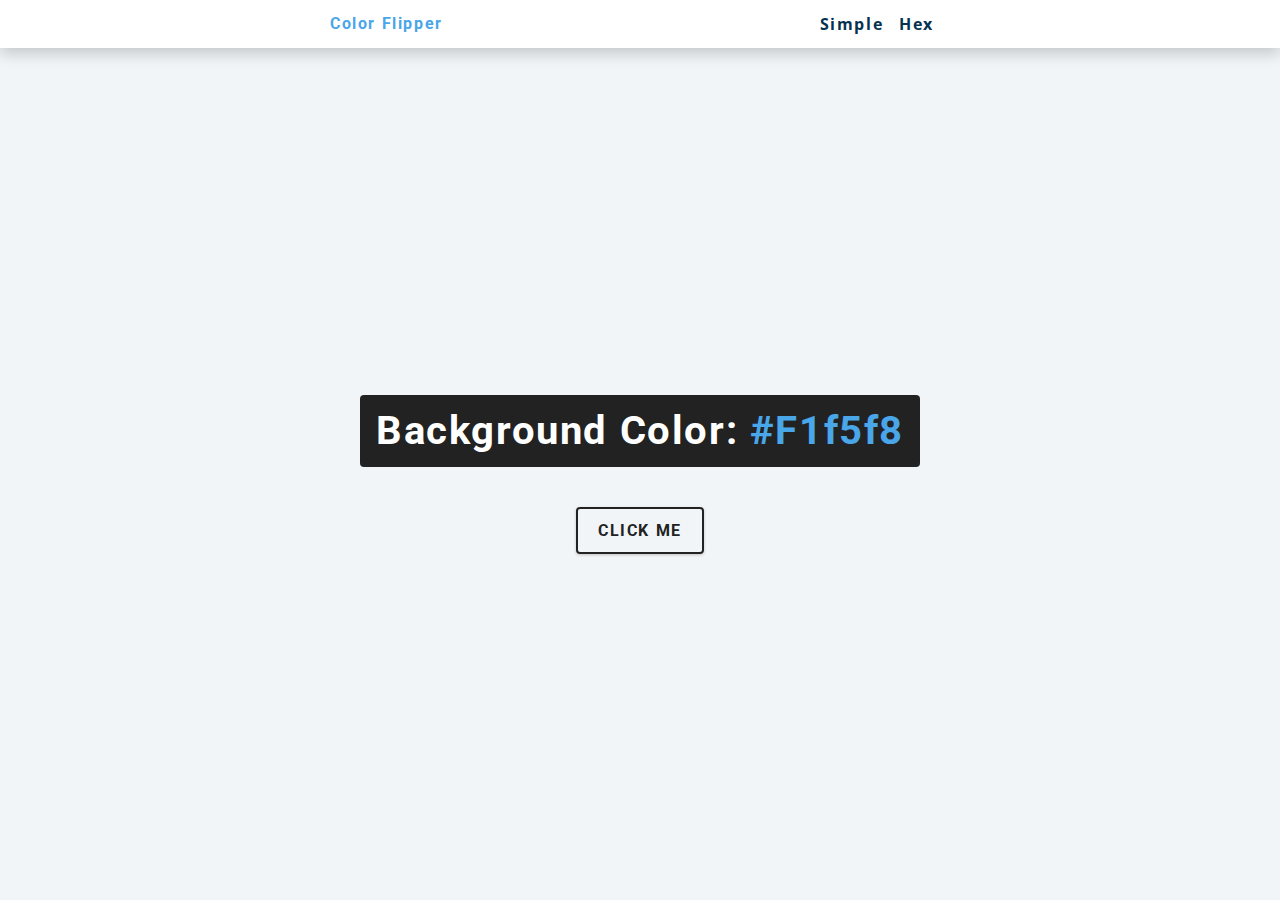
<file: 01-color-flipper/setup/index.html>
<!DOCTYPE html>
<html lang="en">
  <head>
    <meta charset="UTF-8" />
    <meta name="viewport" content="width=device-width, initial-scale=1.0" />
    <title>Color Flipper || Simple</title>

    <!-- styles -->
    <link rel="stylesheet" href="styles.css" />
  </head>
  <body>
    <nav>
      <div class="nav-center">
        <h4>Color Flipper</h4>
        <ul class="nav-links">
          <li>
            <a href="index.html">Simple</a>
          </li>
          <li>
            <a href="hex.html">Hex</a>
          </li>
        </ul>
      </div>
    </nav>
    <main>
      <div class="container">
        <h2>background  color: <span class="color">
          #f1f5f8
        </span></h2>
        <button class="btn btn-hero" id="btn">click me</button>
      </div>
    </main>
    <!-- javascript -->
    <script src="app.js"></script>
  </body>
</html>
</file>
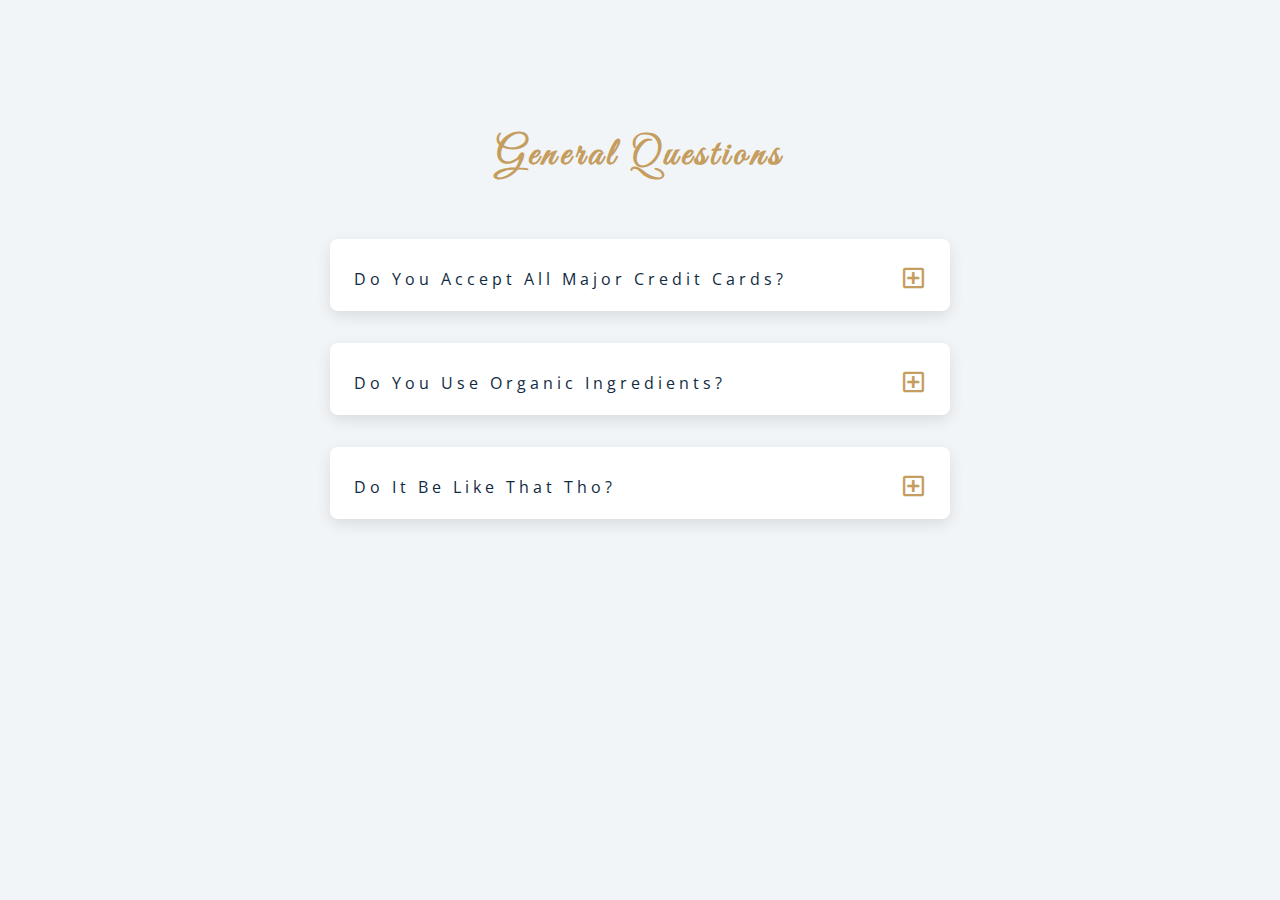
<file: 07-questions/setup/index.html>
<!DOCTYPE html>
<html lang="en">
  <head>
    <meta charset="UTF-8" />
    <meta name="viewport" content="width=device-width, initial-scale=1.0" />
    <title>Q & A</title>
    <!-- font-awesome -->
    <link
      rel="stylesheet"
      href="https://cdnjs.cloudflare.com/ajax/libs/font-awesome/5.14.0/css/all.min.css"
    />
    <!-- extra fonts -->
    <link
      href="https://fonts.googleapis.com/css?family=Great+Vibes&display=swap"
      rel="stylesheet"
    />
    <!-- styles -->
    <link rel="stylesheet" href="styles.css" />
  </head>
  <body>
    <section class="questions">
      <div class="title">
        <h2>general questions</h2>
      </div>
      <div class="section-center">
        <article class="question">
          <div class="question-title">
            <p>do you accept all major credit cards?</p>
            <button type="button" class="question-btn">
              <span class="plus-icon">
                <i class="far fa-plus-square"></i>
              </span>
              <span class="minus-icon">
                <i class="far fa-minus-square"></i>
              </span>
            </button>
          </div>
          <div class="question-text">
            Lorem, ipsum dolor sit amet consectetur adipisicing elit. Fugit accusamus quo dolor blanditiis, quisquam enim aliquid aliquam praesentium velit repellat voluptas nobis, consequuntur qui deserunt explicabo architecto soluta placeat magnam.
          </div>
        </article>
        <article class="question">
          <div class="question-title">
            <p>do you use organic ingredients?</p>
            <button type="button" class="question-btn">
              <span class="plus-icon">
                <i class="far fa-plus-square"></i>
              </span>
              <span class="minus-icon">
                <i class="far fa-minus-square"></i>
              </span>
            </button>
          </div>
          <div class="question-text">
            Lorem, ipsum dolor sit amet consectetur adipisicing elit. Fugit accusamus quo dolor blanditiis, quisquam enim aliquid aliquam praesentium velit repellat voluptas nobis, consequuntur qui deserunt explicabo architecto soluta placeat magnam.
          </div>
        </article>
        <article class="question">
          <div class="question-title">
            <p>do it be like that tho?</p>
            <button type="button" class="question-btn">
              <span class="plus-icon">
                <i class="far fa-plus-square"></i>
              </span>
              <span class="minus-icon">
                <i class="far fa-minus-square"></i>
              </span>
            </button>
          </div>
          <div class="question-text">
            Lorem, ipsum dolor sit amet consectetur adipisicing elit. Fugit accusamus quo dolor blanditiis, quisquam enim aliquid aliquam praesentium velit repellat voluptas nobis, consequuntur qui deserunt explicabo architecto soluta placeat magnam.
          </div>
        </article>
      </div>
    </section>
    <!-- javascript -->
    <script src="app.js"></script>
  </body>
</html>
</file>
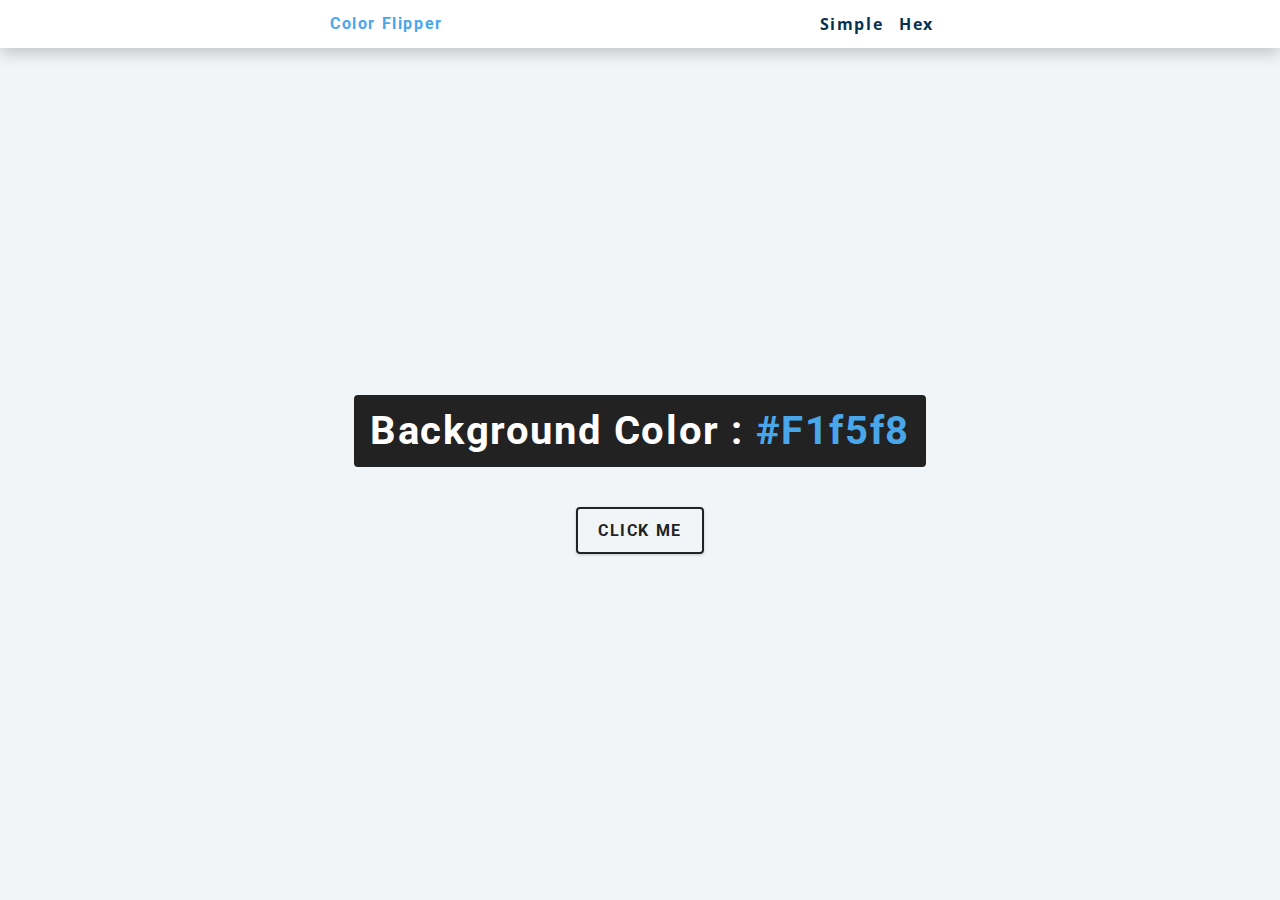
<file: 01-color-flipper/setup/hex.html>
<!DOCTYPE html>
<html lang="en">
  <head>
    <meta charset="UTF-8" />
    <meta name="viewport" content="width=device-width, initial-scale=1.0" />
    <title>
      Color Flipper || Simple
    </title>

    <!-- styles -->
    <link rel="stylesheet" href="styles.css" />
  </head>

  <body>
    <nav>
      <div class="nav-center">
        <h4>color flipper</h4>
        <ul class="nav-links">
          <li><a href="index.html">simple</a></li>
          <li><a href="hex.html">hex</a></li>
        </ul>
      </div>
    </nav>
    <main>
      <div class="container">
        <h2>background color : <span class="color">#f1f5f8</span></h2>
        <button class="btn btn-hero" id="btn">click me</button>
      </div>
    </main>
    <!-- javascrip -->
    <script src="hex.js"></script>
  </body>
</html>
</file>
<file: 01-color-flipper/setup/styles.css>
/*
=============== 
Fonts
===============
*/
@import url("https://fonts.googleapis.com/css?family=Open+Sans|Roboto:400,700&display=swap");

/*
=============== 
Variables
==============
*/

:root {
  /* dark shades of primary color*/
  --clr-primary-1: hsl(205, 86%, 17%);
  --clr-primary-2: hsl(205, 77%, 27%);
  --clr-primary-3: hsl(205, 72%, 37%);
  --clr-primary-4: hsl(205, 63%, 48%);
  /* primary/main color */
  --clr-primary-5: hsl(205, 78%, 60%);
  /* lighter shades of primary color */
  --clr-primary-6: hsl(205, 89%, 70%);
  --clr-primary-7: hsl(205, 90%, 76%);
  --clr-primary-8: hsl(205, 86%, 81%);
  --clr-primary-9: hsl(205, 90%, 88%);
  --clr-primary-10: hsl(205, 100%, 96%);
  /* darkest grey - used for headings */
  --clr-grey-1: hsl(209, 61%, 16%);
  --clr-grey-2: hsl(211, 39%, 23%);
  --clr-grey-3: hsl(209, 34%, 30%);
  --clr-grey-4: hsl(209, 28%, 39%);
  /* grey used for paragraphs */
  --clr-grey-5: hsl(210, 22%, 49%);
  --clr-grey-6: hsl(209, 23%, 60%);
  --clr-grey-7: hsl(211, 27%, 70%);
  --clr-grey-8: hsl(210, 31%, 80%);
  --clr-grey-9: hsl(212, 33%, 89%);
  --clr-grey-10: hsl(210, 36%, 96%);
  --clr-white: #fff;
  --clr-red-dark: hsl(360, 67%, 44%);
  --clr-red-light: hsl(360, 71%, 66%);
  --clr-green-dark: hsl(125, 67%, 44%);
  --clr-green-light: hsl(125, 71%, 66%);
  --clr-black: #222;
  --ff-primary: "Roboto", sans-serif;
  --ff-secondary: "Open Sans", sans-serif;
  --transition: all 0.3s linear;
  --spacing: 0.1rem;
  --radius: 0.25rem;
  --light-shadow: 0 5px 15px rgba(0, 0, 0, 0.1);
  --dark-shadow: 0 5px 15px rgba(0, 0, 0, 0.2);
  --max-width: 1170px;
  --fixed-width: 620px;
}
/*
=============== 
Global Styles
===============
*/

*,
::after,
::before {
  margin: 0;
  padding: 0;
  box-sizing: border-box;
}
body {
  font-family: var(--ff-secondary);
  background: var(--clr-grey-10);
  color: var(--clr-grey-1);
  line-height: 1.5;
  font-size: 0.875rem;
}
ul {
  list-style-type: none;
}
a {
  text-decoration: none;
}
h1,
h2,
h3,
h4 {
  letter-spacing: var(--spacing);
  text-transform: capitalize;
  line-height: 1.25;
  margin-bottom: 0.75rem;
  font-family: var(--ff-primary);
}
h1 {
  font-size: 3rem;
}
h2 {
  font-size: 2rem;
}
h3 {
  font-size: 1.25rem;
}
h4 {
  font-size: 0.875rem;
}
p {
  margin-bottom: 1.25rem;
  color: var(--clr-grey-5);
}
@media screen and (min-width: 800px) {
  h1 {
    font-size: 4rem;
  }
  h2 {
    font-size: 2.5rem;
  }
  h3 {
    font-size: 1.75rem;
  }
  h4 {
    font-size: 1rem;
  }
  body {
    font-size: 1rem;
  }
  h1,
  h2,
  h3,
  h4 {
    line-height: 1;
  }
}
/*  global classes */

/* section */
.section {
  padding: 5rem 0;
}

.section-center {
  width: 90vw;
  margin: 0 auto;
  max-width: 1170px;
}
@media screen and (min-width: 992px) {
  .section-center {
    width: 95vw;
  }
}
main {
  min-height: 100vh;
  display: grid;
  place-items: center;
}

/*
=============== 
Nav
===============
*/
nav {
  background: var(--clr-white);
  height: 3rem;
  display: grid;
  align-items: center;
  box-shadow: var(--dark-shadow);
}
.nav-center {
  width: 90vw;
  max-width: var(--fixed-width);
  margin: 0 auto;
  display: flex;
  align-items: center;
  justify-content: space-between;
}
.nav-center h4 {
  margin-bottom: 0;
  color: var(--clr-primary-5);
}
.nav-links {
  display: flex;
}
nav a {
  text-transform: capitalize;
  font-weight: 700;
  font-size: 1rem;
  color: var(--clr-primary-1);
  letter-spacing: var(--spacing);
  margin-right: 1rem;
}
nav a:hover {
  color: var(--clr-primary-5);
}
/*
=============== 
Container
===============
*/
main {
  min-height: calc(100vh - 3rem);
  display: grid;
  place-items: center;
}
.container {
  text-align: center;
}
.container h2 {
  background: var(--clr-black);
  color: var(--clr-white);
  padding: 1rem;
  border-radius: var(--radius);
  margin-bottom: 2.5rem;
}
.color {
  color: var(--clr-primary-5);
}
.btn-hero {
  font-family: var(--ff-primary);
  text-transform: uppercase;
  background: transparent;
  color: var(--clr-black);
  letter-spacing: var(--spacing);
  display: inline-block;
  font-weight: 700;
  transition: var(--transition);
  border: 2px solid var(--clr-black);
  cursor: pointer;
  box-shadow: 0 1px 3px rgba(0, 0, 0, 0.2);
  border-radius: var(--radius);
  font-size: 1rem;
  padding: 0.75rem 1.25rem;
}
.btn-hero:hover {
  color: var(--clr-white);
  background: var(--clr-black);
}
</file>
<file: 07-questions/setup/styles.css>
/*
=============== 
Fonts
===============
*/
@import url("https://fonts.googleapis.com/css?family=Open+Sans|Roboto:400,700&display=swap");

/*
=============== 
Variables
===============
*/

:root {
  /* dark shades of primary color*/
  --clr-primary-1: hsl(205, 86%, 17%);
  --clr-primary-2: hsl(205, 77%, 27%);
  --clr-primary-3: hsl(205, 72%, 37%);
  --clr-primary-4: hsl(205, 63%, 48%);
  /* primary/main color */
  --clr-primary-5: #49a6e9;
  /* lighter shades of primary color */
  --clr-primary-6: hsl(205, 89%, 70%);
  --clr-primary-7: hsl(205, 90%, 76%);
  --clr-primary-8: hsl(205, 86%, 81%);
  --clr-primary-9: hsl(205, 90%, 88%);
  --clr-primary-10: hsl(205, 100%, 96%);
  /* darkest grey - used for headings */
  --clr-grey-1: hsl(209, 61%, 16%);
  --clr-grey-2: hsl(211, 39%, 23%);
  --clr-grey-3: hsl(209, 34%, 30%);
  --clr-grey-4: hsl(209, 28%, 39%);
  /* grey used for paragraphs */
  --clr-grey-5: hsl(210, 22%, 49%);
  --clr-grey-6: hsl(209, 23%, 60%);
  --clr-grey-7: hsl(211, 27%, 70%);
  --clr-grey-8: hsl(210, 31%, 80%);
  --clr-grey-9: hsl(212, 33%, 89%);
  --clr-grey-10: hsl(210, 36%, 96%);
  --clr-white: #fff;
  --clr-red-dark: hsl(360, 67%, 44%);
  --clr-red-light: hsl(360, 71%, 66%);
  --clr-green-dark: hsl(125, 67%, 44%);
  --clr-green-light: hsl(125, 71%, 66%);
  --clr-gold: #c59d5f;
  --clr-black: #222;
  --ff-primary: "Roboto", sans-serif;
  --ff-secondary: "Open Sans", sans-serif;
  --transition: all 0.3s linear;
  --spacing: 0.25rem;
  --radius: 0.5rem;
  --light-shadow: 0 5px 15px rgba(0, 0, 0, 0.1);
  --dark-shadow: 0 5px 15px rgba(0, 0, 0, 0.2);
  --max-width: 1170px;
  --fixed-width: 620px;
}
/*
=============== 
Global Styles
===============
*/

*,
::after,
::before {
  margin: 0;
  padding: 0;
  box-sizing: border-box;
}
body {
  font-family: var(--ff-secondary);
  background: var(--clr-grey-10);
  color: var(--clr-grey-1);
  line-height: 1.5;
  font-size: 0.875rem;
}
ul {
  list-style-type: none;
}
a {
  text-decoration: none;
}
img:not(.logo) {
  width: 100%;
}
img {
  display: block;
}

h1,
h2,
h3,
h4 {
  letter-spacing: var(--spacing);
  text-transform: capitalize;
  line-height: 1.25;
  margin-bottom: 0.75rem;
  font-family: var(--ff-primary);
}
h1 {
  font-size: 3rem;
}
h2 {
  font-size: 2rem;
}
h3 {
  font-size: 1.25rem;
}
h4 {
  font-size: 0.875rem;
}
p {
  margin-bottom: 1.25rem;
  color: var(--clr-grey-5);
}
@media screen and (min-width: 800px) {
  h1 {
    font-size: 4rem;
  }
  h2 {
    font-size: 2.5rem;
  }
  h3 {
    font-size: 1.75rem;
  }
  h4 {
    font-size: 1rem;
  }
  body {
    font-size: 1rem;
  }
  h1,
  h2,
  h3,
  h4 {
    line-height: 1;
  }
}
/*  global classes */

.btn {
  text-transform: uppercase;
  background: transparent;
  color: var(--clr-black);
  padding: 0.375rem 0.75rem;
  letter-spacing: var(--spacing);
  display: inline-block;
  transition: var(--transition);
  font-size: 0.875rem;
  border: 2px solid var(--clr-black);
  cursor: pointer;
  box-shadow: 0 1px 3px rgba(0, 0, 0, 0.2);
  border-radius: var(--radius);
}
.btn:hover {
  color: var(--clr-white);
  background: var(--clr-black);
}
/* section */
.section {
  padding: 5rem 0;
}

.section-center {
  width: 90vw;
  margin: 0 auto;
  max-width: 1170px;
}
@media screen and (min-width: 992px) {
  .section-center {
    width: 95vw;
  }
}
main {
  min-height: 100vh;
  display: grid;
  place-items: center;
}
/*
=============== 
Questions
===============
*/
.title {
  margin-top: 15vh;
  margin-bottom: 4rem;
}
.title h2 {
  color: var(--clr-gold);
  font-family: "Great Vibes", cursive;
  text-align: center;
}
.section-center {
  max-width: var(--fixed-width);
}
.question {
  background: var(--clr-white);
  border-radius: var(--radius);
  box-shadow: var(--light-shadow);
  padding: 1.5rem 1.5rem 0 1.5rem;
  margin-bottom: 2rem;
}
.question-title {
  display: flex;
  justify-content: space-between;
  align-items: center;
  text-transform: capitalize;
  padding-bottom: 1rem;
}
.question-title p {
  margin-bottom: 0;
  letter-spacing: var(--spacing);
  color: var(--clr-grey-1);
}
.question-btn {
  font-size: 1.5rem;
  background: transparent;
  border-color: transparent;
  cursor: pointer;
  color: var(--clr-gold);
  transition: var(--transition);
}
.question-btn:hover {
  transform: rotate(90deg);
}
.question-text {
  padding: 1rem 0 1.5rem 0;
  border-top: 1px solid rgba(0, 0, 0, 0.2);
}
.question-text p {
  margin-bottom: 0;
}
/* hide text */
.question-text {
  display: none;
}
.show-text .question-text {
  display: block;
}
.minus-icon {
  display: none;
}
.show-text .minus-icon {
  display: inline;
}
.show-text .plus-icon {
  display: none;
}
</file>
